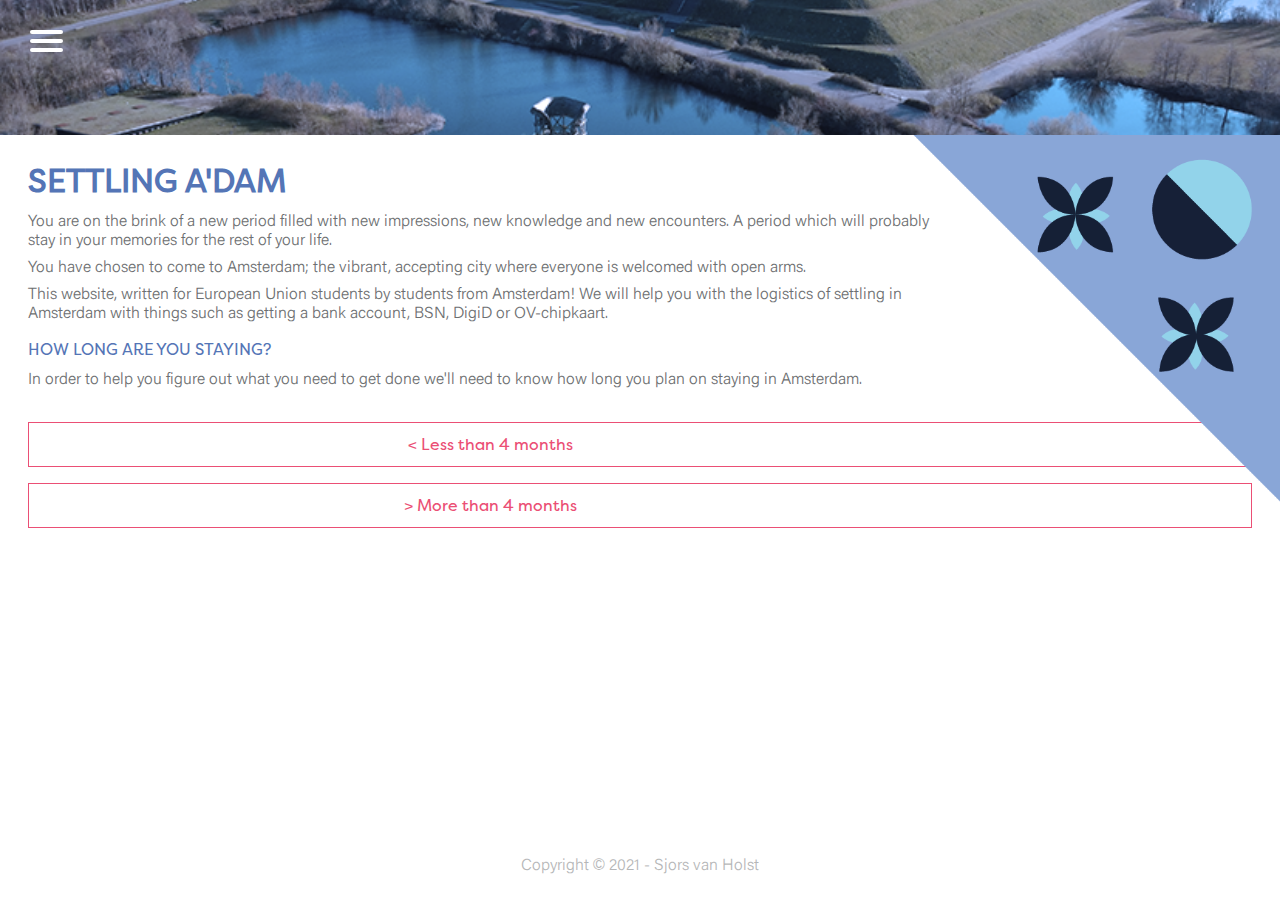
<file: index.html>
<!DOCTYPE html>
<html lang="en">

<head>
	<meta charset="UTF-8">

	<!-- Don't want search engines to index this page / site -->
	<meta name="robots" content="noindex">
	<meta name="author" content="Sjors van Holst">
	<meta name="viewport" content="width=device-width, initial-scale=1.0">

	<title>Settling A'dam</title>

	<link rel="stylesheet" href="style.css">
</head>

<!-- The body has a class so JavaScript can detect what page we're on and CSS sets a custom header -->

<body class="index">
	<header>
		<nav>
			<input type="checkbox" />

			<span></span>
			<span></span>
			<span></span>

			<ul>
				<li>
					<a href="long.html">
						Staying long
					</a>
				</li>
				<li>
					<a href="short.html">
						Staying short
					</a>
				</li>
				<li>
					<a href="bsn.html">
						BSN
					</a>
				</li>
				<li>
					<a href="digid.html">
						DigiD
					</a>
				</li>
				<li>
					<a href="bank.html">
						Banking
					</a>
				</li>
				<li>
					<a href="insurance.html">
						Insurance
					</a>
				</li>
				<li>
					<a href="ov.html">
						OV-chipkaart
					</a>
				</li>
			</ul>
		</nav>
	</header>

	<main>
		<img src="images/corner.png" alt="Decorative corner image">

		<article>
			<h1>Settling A'dam</h1>

			<p>
				You are on the brink of a new period filled with new impressions, new knowledge and new encounters. A period
				which will probably stay in your memories for the rest of your life.
			</p>

			<p>
				You have chosen to come to Amsterdam; the vibrant, accepting city where everyone is welcomed with open arms.
			</p>

			<p>
				This website, written for European Union students by students from Amsterdam! We will help you with the
				logistics of settling in Amsterdam with things such as getting a bank account, BSN, DigiD or OV-chipkaart.
			</p>

			<section>
				<h2>How long are you staying?</h2>

				<p>
					In order to help you figure out what you need to get done we'll need to know how long you plan on staying in
					Amsterdam.
				</p>

				<!-- I know we're not big fans of classes but I feel like there really is no need to make this element page specific -->
				<a class="button" href="short.html">&lt; Less than 4 months</a>
				<a class="button" href="long.html">&gt; More than 4 months</a>
			</section>
		</article>
	</main>

	<footer>
		Copyright © 2021 - Sjors van Holst
	</footer>
</body>

</html>
</file>
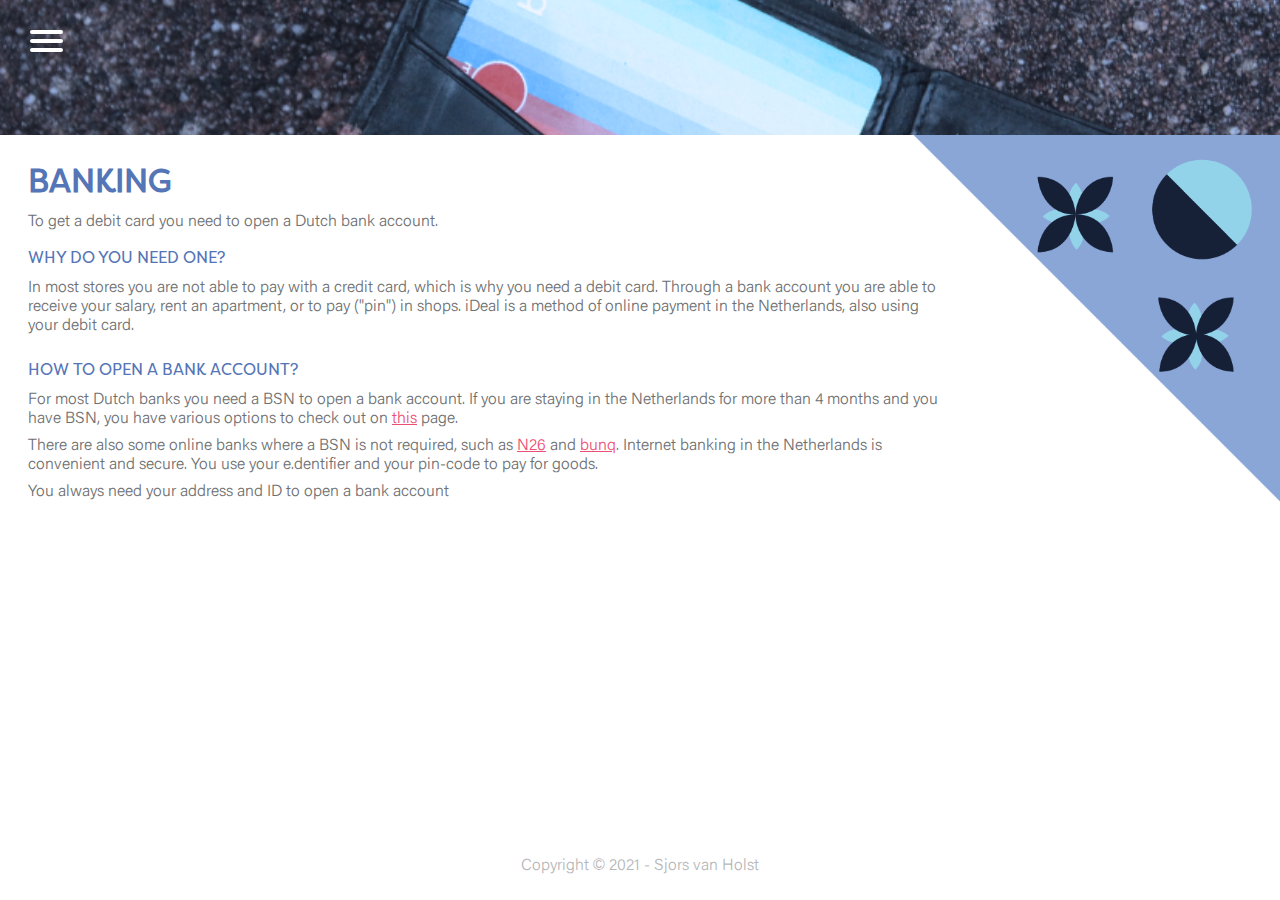
<file: bank.html>
<!DOCTYPE html>
<html lang="en">

<head>
	<meta charset="UTF-8">

	<!-- Don't want search engines to index this page / site -->
	<meta name="robots" content="noindex">
	<meta name="author" content="Sjors van Holst">
	<meta name="viewport" content="width=device-width, initial-scale=1.0">

	<title>Banking</title>

	<link rel="stylesheet" href="style.css">
</head>

<!-- The body has a class so JavaScript can detect what page we're on and CSS sets a custom header -->

<body class="bank">
	<header>
		<nav>
			<input type="checkbox" />

			<span></span>
			<span></span>
			<span></span>

			<ul>
				<li>
					<a href="long.html">
						Staying long
					</a>
				</li>
				<li>
					<a href="short.html">
						Staying short
					</a>
				</li>
				<li>
					<a href="bsn.html">
						BSN
					</a>
				</li>
				<li>
					<a href="digid.html">
						DigiD
					</a>
				</li>
				<li class="active">
					<a href="bank.html">
						Banking
					</a>
				</li>
				<li>
					<a href="insurance.html">
						Insurance
					</a>
				</li>
				<li>
					<a href="ov.html">
						OV-chipkaart
					</a>
				</li>
			</ul>
		</nav>
	</header>

	<main>
		<img src="images/corner.png" alt="Decorative corner image">

		<article>
			<h1>Banking</h1>

			<p>
				To get a debit card you need to open a Dutch bank account.
			</p>

			<section>
				<h2>Why do you need one?</h2>

				<p>In most stores you are not able to pay with a credit card, which is why you need a debit card. Through a bank
					account you are able to receive your salary, rent an apartment, or to pay ("pin") in shops. iDeal is a method
					of online payment in the Netherlands, also using your debit card.</p>
			</section>

			<section>
				<h2>How to open a bank account?</h2>

				<p>
					For most Dutch banks you need a BSN to open a bank account. If you are staying in the Netherlands for more
					than 4 months and you have BSN, you have various options to check out on <a
						href="https://www.amsterdamtips.com/open-dutch-bank-account">this</a> page.
				</p>

				<p>
					There are also some online banks where a BSN is not required, such as <a href="https://n26.com/en-eu">N26</a>
					and <a href="https://www.bunq.com">bunq</a>. Internet banking in the Netherlands is convenient and secure. You
					use your e.dentifier and your pin-code to pay for goods.
				</p>

				<p>You always need your address and ID to open a bank account</p>
			</section>
		</article>
	</main>

	<footer>
		Copyright © 2021 - Sjors van Holst
	</footer>
</body>

</html>
</file>
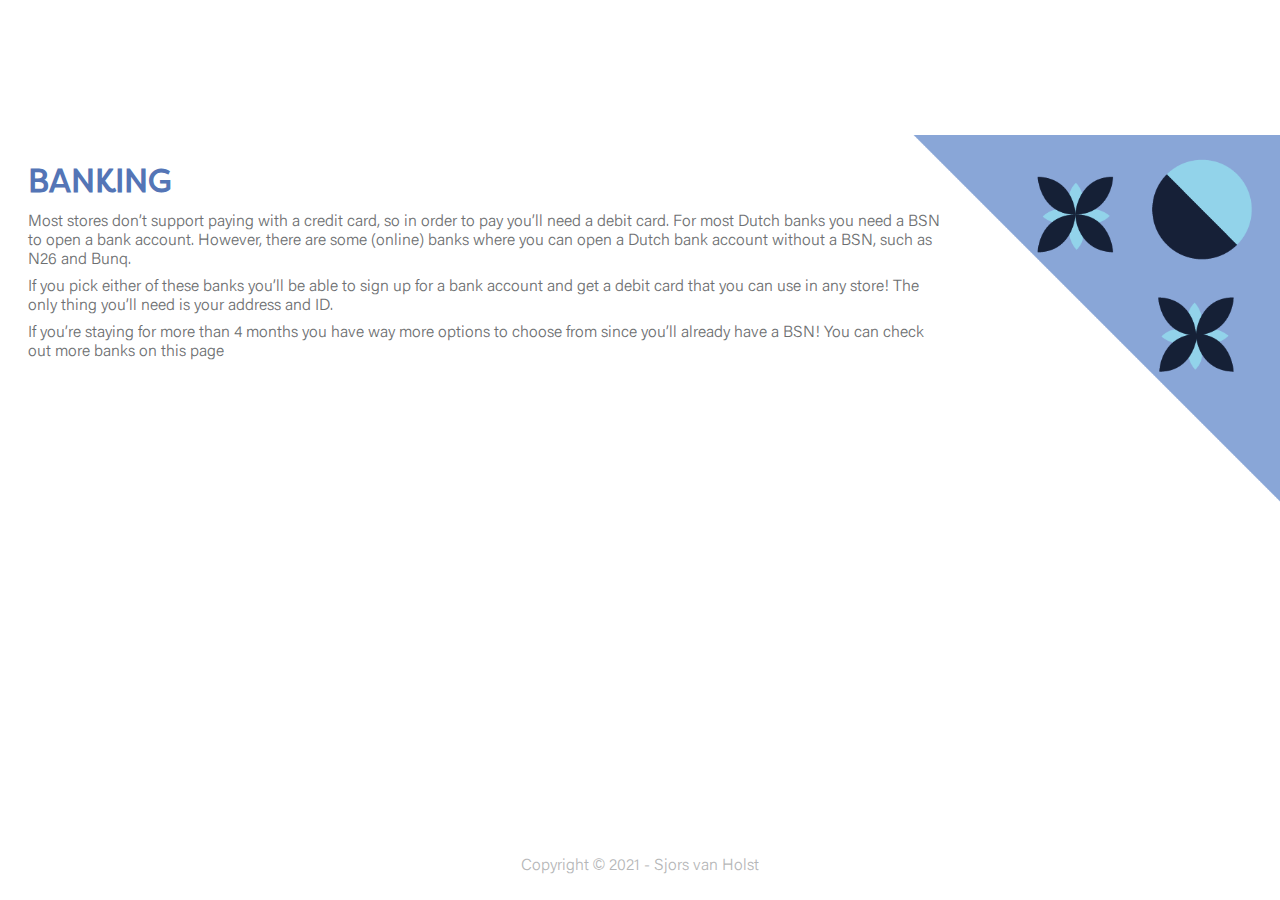
<file: banking.html>
<!DOCTYPE html>
<html lang="en">

<head>
	<meta charset="UTF-8">
	<meta name="viewport" content="width=device-width, initial-scale=1.0">

	<title>DigiD</title>

	<link rel="stylesheet" href="css/styles.css">
</head>

<body>
	<header>
		<nav>
			<input type="checkbox" />

			<span></span>
			<span></span>
			<span></span>

			<ul>
				<li>
					<a href="long.html">
						Long stay
					</a>
				</li>
				<li>
					<a href="short.html">
						Short stay
					</a>
				</li>
				<li>
					<a href="bsn.html">
						BSN
					</a>
				</li>
				<li>
					<a href="digid.html">
						DigiD
					</a>
				</li>
				<li class="active">
					<a href="banking.html">
						Banking
					</a>
				</li>
				<li>
					<a href="insurance.html">
						Insurance
					</a>
				</li>
				<li>
					<a href="ov.html">
						OV-chipkaart
					</a>
				</li>
			</ul>
		</nav>
	</header>

	<main>
		<img src="images/corner.png" alt="Decorative corner image">

		<article>
			<h1>Banking</h1>

			<p>
				Most stores don’t support paying with a credit card, so in order to pay you’ll need a debit card. For most
				Dutch
				banks you need a BSN to open a bank account. However, there are some (online) banks where you can open a Dutch
				bank account without a BSN, such as N26 and Bunq.
			</p>

			<p>
				If you pick either of these banks you’ll be able to sign up for a bank account and get a debit card that you
				can
				use in any store! The only thing you’ll need is your address and ID.
			</p>

			<p>
				If you’re staying for more than 4 months you have way more options to choose from since you’ll already have a
				BSN! You can check out more banks on this page
			</p>
		</article>
	</main>

	<footer>
		Copyright © 2021 - Sjors van Holst
	</footer>
</body>

</html>
</file>
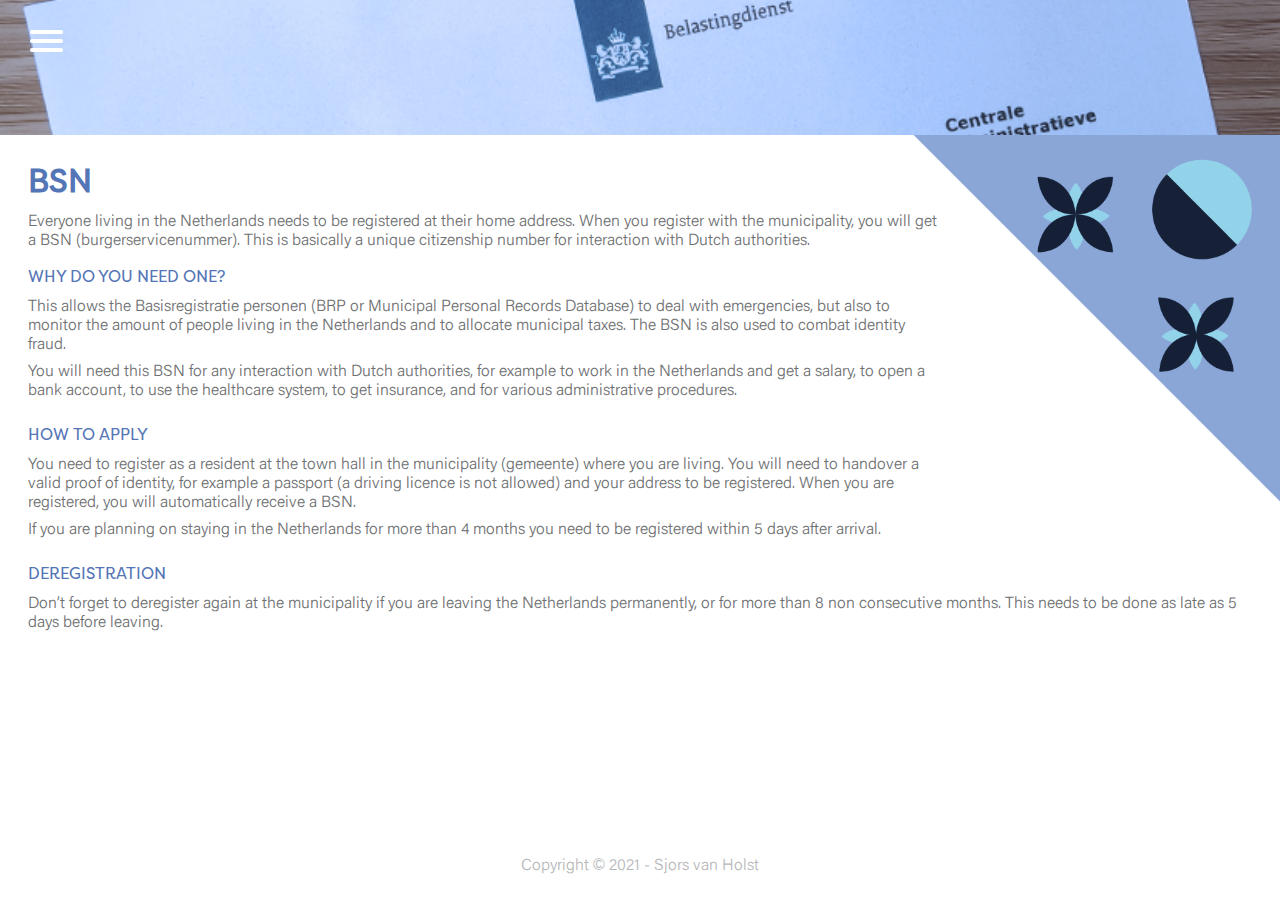
<file: bsn.html>
<!DOCTYPE html>
<html lang="en">

<head>
	<meta charset="UTF-8">

	<!-- Don't want search engines to index this page / site -->
	<meta name="robots" content="noindex">
	<meta name="author" content="Sjors van Holst">
	<meta name="viewport" content="width=device-width, initial-scale=1.0">

	<title>BSN</title>

	<link rel="stylesheet" href="style.css">
</head>

<!-- The body has a class so JavaScript can detect what page we're on and CSS sets a custom header -->

<body class="bsn">
	<header>
		<nav>
			<input type="checkbox" />

			<span></span>
			<span></span>
			<span></span>

			<ul>
				<li>
					<a href="long.html">
						Staying long
					</a>
				</li>
				<li>
					<a href="short.html">
						Staying short
					</a>
				</li>
				<li class="active">
					<a href="bsn.html">
						BSN
					</a>
				</li>
				<li>
					<a href="digid.html">
						DigiD
					</a>
				</li>
				<li>
					<a href="bank.html">
						Banking
					</a>
				</li>
				<li>
					<a href="insurance.html">
						Insurance
					</a>
				</li>
				<li>
					<a href="ov.html">
						OV-chipkaart
					</a>
				</li>
			</ul>
		</nav>
	</header>

	<main>
		<img src="images/corner.png" alt="Decorative corner image">

		<article>
			<h1>BSN</h1>

			<p>
				Everyone living in the Netherlands needs to be registered at their home address. When you register with the
				municipality, you will get a BSN (burgerservicenummer). This is basically a unique citizenship number for
				interaction with Dutch authorities.
			</p>

			<section>
				<h2>Why do you need one?</h2>

				<p>
					This allows the Basisregistratie personen (BRP or Municipal Personal Records Database) to deal with
					emergencies, but also to monitor the amount of people living in the Netherlands and to allocate municipal
					taxes. The BSN is also used to combat identity fraud.
				</p>

				<p>
					You will need this BSN for any interaction with Dutch authorities, for example to work in the Netherlands and
					get a salary, to open a bank account, to use the healthcare system, to get insurance, and for various
					administrative procedures.
				</p>
			</section>

			<section>
				<h2>How to apply</h2>

				<p>
					You need to register as a resident at the town hall in the municipality (gemeente) where you are living. You
					will need to handover a valid proof of identity, for example a passport (a driving licence is not allowed) and
					your address to be registered. When you are registered, you will automatically receive a BSN.
				</p>

				<p>
					If you are planning on staying in the Netherlands for more than 4 months you need to be registered within 5
					days after arrival.
				</p>
			</section>

			<section>
				<h2>Deregistration</h2>

				<p>
					Don’t forget to deregister again at the municipality if you are leaving the Netherlands permanently, or for
					more than 8 non consecutive months. This needs to be done as late as 5 days before leaving.
				</p>
			</section>
		</article>
	</main>

	<footer>
		Copyright © 2021 - Sjors van Holst
	</footer>
</body>

</html>
</file>
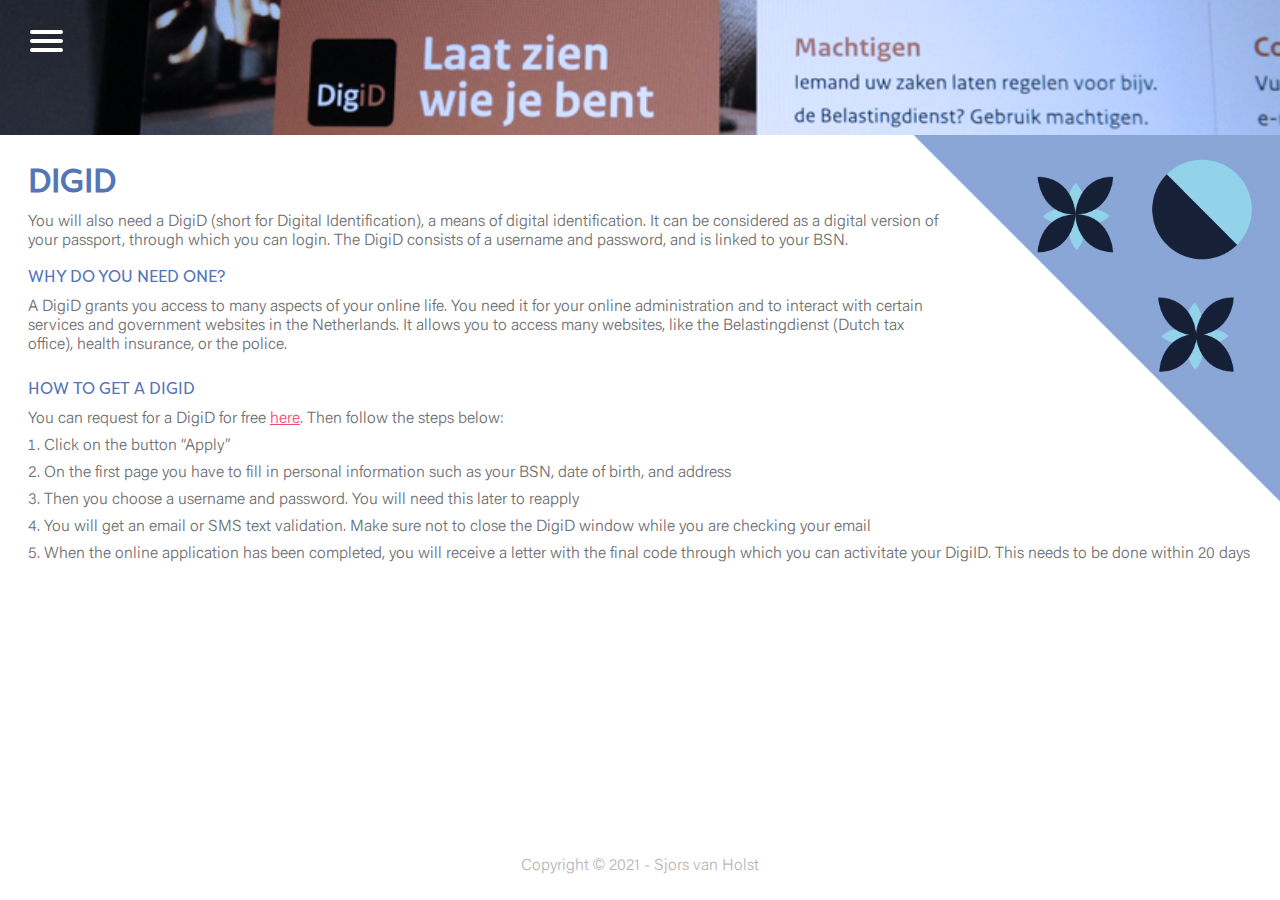
<file: digid.html>
<!DOCTYPE html>
<html lang="en">

<head>
	<meta charset="UTF-8">

	<!-- Don't want search engines to index this page / site -->
	<meta name="robots" content="noindex">
	<meta name="author" content="Sjors van Holst">
	<meta name="viewport" content="width=device-width, initial-scale=1.0">

	<title>DigiD</title>

	<link rel="stylesheet" href="style.css">
</head>

<!-- The body has a class so JavaScript can detect what page we're on and CSS sets a custom header -->

<body class="digid">
	<header>
		<nav>
			<input type="checkbox" />

			<span></span>
			<span></span>
			<span></span>

			<ul>
				<li>
					<a href="long.html">
						Staying long
					</a>
				</li>
				<li>
					<a href="short.html">
						Staying short
					</a>
				</li>
				<li>
					<a href="bsn.html">
						BSN
					</a>
				</li>
				<li class="active">
					<a href="digid.html">
						DigiD
					</a>
				</li>
				<li>
					<a href="bank.html">
						Banking
					</a>
				</li>
				<li>
					<a href="insurance.html">
						Insurance
					</a>
				</li>
				<li>
					<a href="ov.html">
						OV-chipkaart
					</a>
				</li>
			</ul>
		</nav>
	</header>

	<main>
		<img src="images/corner.png" alt="Decorative corner image">

		<article>
			<h1>DigiD</h1>

			<p>
				You will also need a DigiD (short for Digital Identification), a means of digital identification. It can be
				considered as a digital version of your passport, through which you can login. The DigiD consists of a username
				and password, and is linked to your BSN.
			</p>

			<section>
				<h2>Why do you need one?</h2>

				<p>
					A DigiD grants you access to many aspects of your online life. You need it for your online administration and
					to interact with certain services and government websites in the Netherlands. It allows you to access many
					websites, like the Belastingdienst (Dutch tax office), health insurance, or the police.
				</p>
			</section>

			<section>
				<h2>How to get a DigiD</h2>

				<p>
					You can request for a DigiD for free <a href="https://www.digid.nl/en">here</a>. Then follow the steps below:
				</p>

				<ol>
					<li>Click on the button “Apply”</li>
					<li>On the first page you have to fill in personal information such as your BSN, date of birth, and address
					</li>
					<li>Then you choose a username and password. You will need this later to reapply</li>
					<li>You will get an email or SMS text validation. Make sure not to close the DigiD window while you are
						checking your email</li>
					<li>When the online application has been completed, you will receive a letter with the final code through
						which you can activitate your DigiID. This needs to be done within 20 days</li>
				</ol>
			</section>
		</article>
	</main>

	<footer>
		Copyright © 2021 - Sjors van Holst
	</footer>
</body>

</html>
</file>
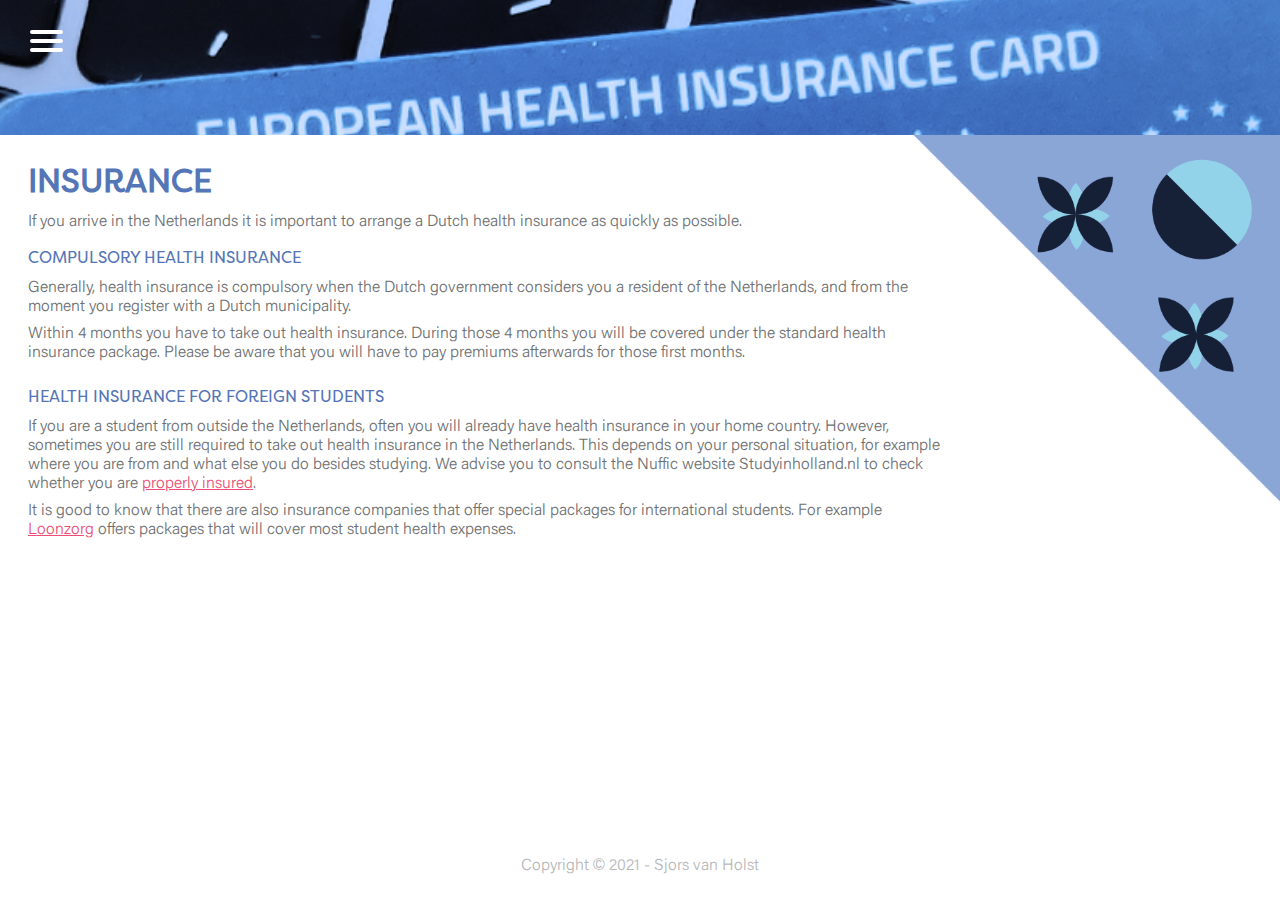
<file: insurance.html>
<!DOCTYPE html>
<html lang="en">

<head>
	<meta charset="UTF-8">

	<!-- Don't want search engines to index this page / site -->
	<meta name="robots" content="noindex">
	<meta name="author" content="Sjors van Holst">
	<meta name="viewport" content="width=device-width, initial-scale=1.0">

	<title>Insurance</title>

	<link rel="stylesheet" href="style.css">
</head>

<!-- The body has a class so JavaScript can detect what page we're on and CSS sets a custom header -->

<body class="insurance">
	<header>
		<nav>
			<input type="checkbox" />

			<span></span>
			<span></span>
			<span></span>

			<ul>
				<li>
					<a href="long.html">
						Staying long
					</a>
				</li>
				<li>
					<a href="short.html">
						Staying short
					</a>
				</li>
				<li>
					<a href="bsn.html">
						BSN
					</a>
				</li>
				<li>
					<a href="digid.html">
						DigiD
					</a>
				</li>
				<li>
					<a href="bank.html">
						Banking
					</a>
				</li>
				<li class="active">
					<a href="insurance.html">
						Insurance
					</a>
				</li>
				<li>
					<a href="ov.html">
						OV-chipkaart
					</a>
				</li>
			</ul>
		</nav>
	</header>

	<main>
		<img src="images/corner.png" alt="Decorative corner image">

		<article>
			<h1>Insurance</h1>

			<p>
				If you arrive in the Netherlands it is important to arrange a Dutch health insurance as quickly as possible.
			</p>

			<section>
				<h2>Compulsory health insurance</h2>

				<p>Generally, health insurance is compulsory when the Dutch government considers you a resident of the
					Netherlands, and from the moment you register with a Dutch municipality.</p>

				<p>Within 4 months you have to take out health insurance. During those 4 months you will be covered under the
					standard health insurance package. Please be aware that you will have to pay premiums afterwards for those
					first months.</p>
			</section>

			<section>
				<h2>Health insurance for foreign students</h2>

				<p>If you are a student from outside the Netherlands, often you will already have health insurance in your home
					country. However, sometimes you are still required to take out health insurance in the Netherlands. This
					depends on your personal situation, for example where you are from and what else you do besides studying. We
					advise you to consult the Nuffic website Studyinholland.nl to check whether you are <a
						href="https://www.studyinholland.nl/plan-your-stay/insurance">properly insured</a>.</p>

				<p>It is good to know that there are also insurance companies that offer special packages for international
					students. For example <a href="http://www.loonzorg.com/students">Loonzorg</a> offers packages that will cover
					most student health expenses.</p>
			</section>
		</article>
	</main>

	<footer>
		Copyright © 2021 - Sjors van Holst
	</footer>
</body>

</html>
</file>
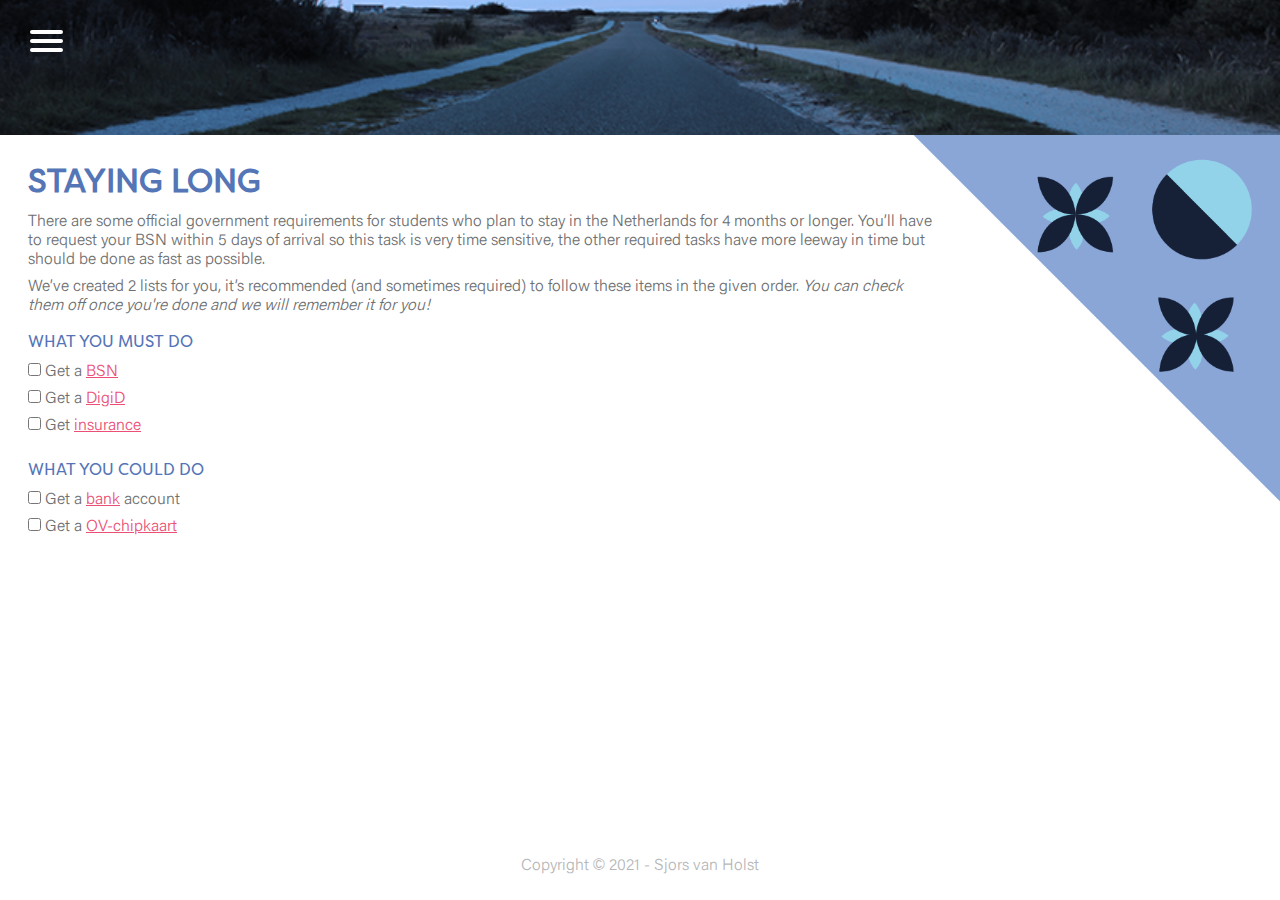
<file: long.html>
<!DOCTYPE html>
<html lang="en">

<head>
	<meta charset="UTF-8">

	<!-- Don't want search engines to index this page / site -->
	<meta name="robots" content="noindex">
	<meta name="author" content="Sjors van Holst">
	<meta name="viewport" content="width=device-width, initial-scale=1.0">

	<title>Staying long</title>

	<script src="script.js"></script>

	<link rel="stylesheet" href="style.css">
</head>

<!-- The body has a class so JavaScript can detect what page we're on and CSS sets a custom header -->

<body class="long">
	<header>
		<nav>
			<input type="checkbox" />

			<span></span>
			<span></span>
			<span></span>

			<ul>
				<li class="active">
					<a href="long.html">
						Staying long
					</a>
				</li>
				<li>
					<a href="short.html">
						Staying short
					</a>
				</li>
				<li>
					<a href="bsn.html">
						BSN
					</a>
				</li>
				<li>
					<a href="digid.html">
						DigiD
					</a>
				</li>
				<li>
					<a href="bank.html">
						Banking
					</a>
				</li>
				<li>
					<a href="insurance.html">
						Insurance
					</a>
				</li>
				<li>
					<a href="ov.html">
						OV-chipkaart
					</a>
				</li>
			</ul>
		</nav>
	</header>

	<main>
		<img src="images/corner.png" alt="Decorative corner image">

		<article>
			<h1>Staying long</h1>

			<p>
				There are some official government requirements for students who plan to stay in the Netherlands for 4 months or
				longer. You’ll have to request your BSN within 5 days of arrival so this task is very time sensitive, the other
				required tasks have more leeway in time but should be done as fast as possible.
			</p>

			<p>
				We’ve created 2 lists for you, it’s recommended (and sometimes required) to follow these items in the given
				order. <i>You can check them off once you're done and we will remember it for you!</i>
			</p>

			<section>
				<h2>What you must do</h2>

				<!-- These ID's are only used in the script.js file and not in CSS -->
				<ul>
					<li>
						<label>
							<input type="checkbox" id="bsn">
							Get a <a href="bsn.html">BSN</a>
						</label>
					</li>
					<li>
						<label>
							<input type="checkbox" id="digid">
							Get a <a href="digid.html">DigiD</a>
						</label>
					</li>
					<li>
						<label>
							<input type="checkbox" id="insurance">
							Get <a href="insurance.html">insurance</a>
						</label>
					</li>
				</ul>
			</section>

			<section>
				<h2>What you could do</h2>

				<!-- These ID's are only used in the script.js file and not in CSS -->
				<ul>
					<li>
						<label>
							<input type="checkbox" id="bank">
							Get a <a href="bank.html">bank</a> account
						</label>
					</li>
					<li>
						<label>
							<input type="checkbox" id="ov">
							Get a <a href="ov.html">OV-chipkaart</a>
						</label>
					</li>
				</ul>
			</section>
		</article>
	</main>

	<footer>
		Copyright © 2021 - Sjors van Holst
	</footer>
</body>

</html>
</file>
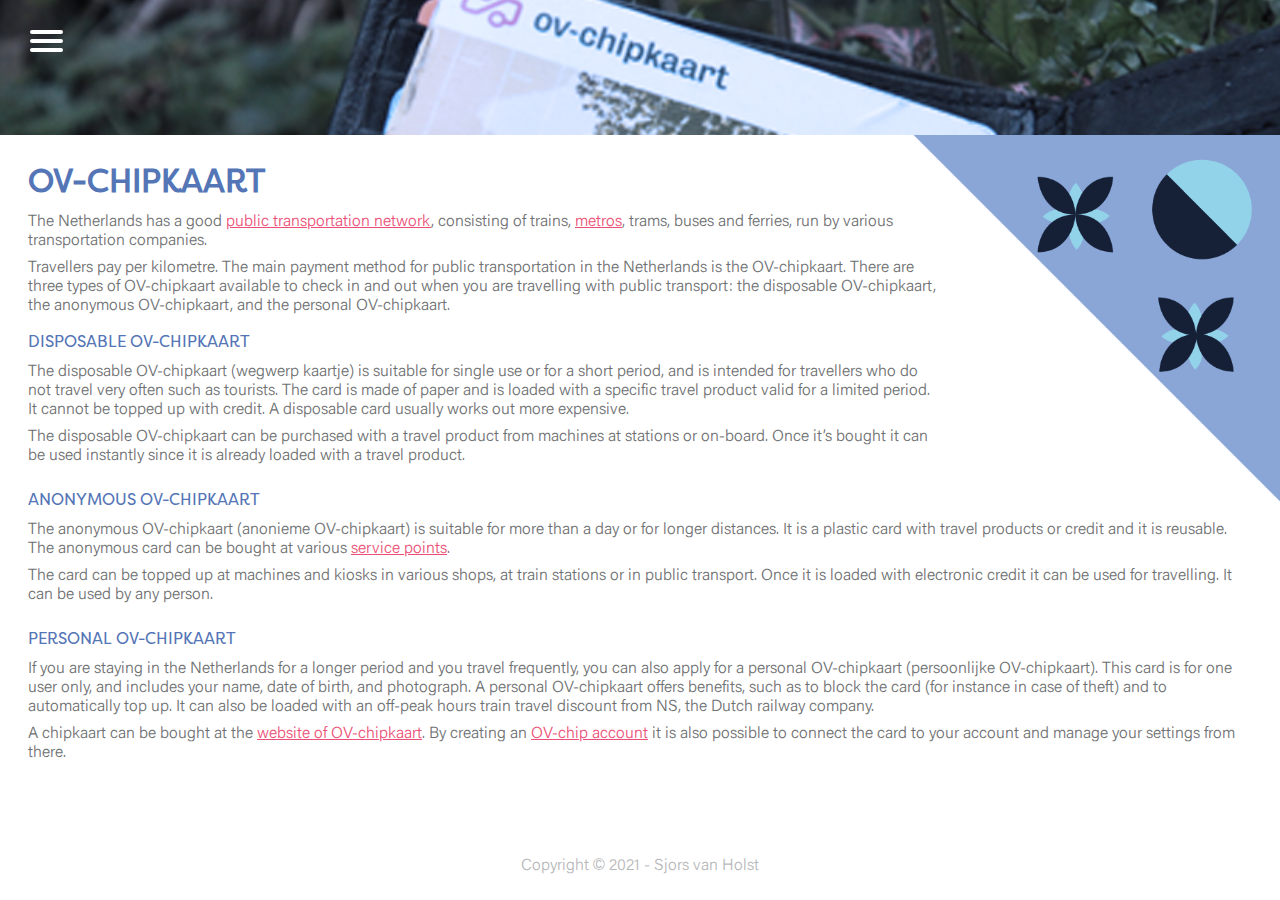
<file: ov.html>
<!DOCTYPE html>
<html lang="en">

<head>
	<meta charset="UTF-8">

	<!-- Don't want search engines to index this page / site -->
	<meta name="robots" content="noindex">
	<meta name="author" content="Sjors van Holst">
	<meta name="viewport" content="width=device-width, initial-scale=1.0">

	<title>OV-chipkaart</title>

	<link rel="stylesheet" href="style.css">
</head>

<!-- The body has a class so JavaScript can detect what page we're on and CSS sets a custom header -->

<body class="ov">
	<header>
		<nav>
			<input type="checkbox" />

			<span></span>
			<span></span>
			<span></span>

			<ul>
				<li>
					<a href="long.html">
						Staying long
					</a>
				</li>
				<li>
					<a href="short.html">
						Staying short
					</a>
				</li>
				<li>
					<a href="bsn.html">
						BSN
					</a>
				</li>
				<li>
					<a href="digid.html">
						DigiD
					</a>
				</li>
				<li>
					<a href="bank.html">
						Banking
					</a>
				</li>
				<li>
					<a href="insurance.html">
						Insurance
					</a>
				</li>
				<li class="active">
					<a href="ov.html">
						OV-chipkaart
					</a>
				</li>
			</ul>
		</nav>
	</header>

	<main>
		<img src="images/corner.png" alt="Decorative corner image">

		<article>
			<h1>OV-chipkaart</h1>

			<p>
				The Netherlands has a good <a href="https://www.iamexpat.nl/expat-info/transportation/dutch-public-transportation">public transportation network</a>, consisting of trains, <a href="https://www.iamexpat.nl/expat-info/transportation/dutch-public-transportation/metro">metros</a>, trams, buses and ferries, run by various transportation companies. 
			</p>

			<p>
				Travellers pay per kilometre. The main payment method for public transportation in the Netherlands is the OV-chipkaart. There are three types of OV-chipkaart available to check in and out when you are travelling with public transport: the disposable OV-chipkaart, the anonymous OV-chipkaart, and the personal OV-chipkaart. 
			</p>

			<section>
				<h2>Disposable OV-chipkaart</h2>

				<p>
					The disposable OV-chipkaart (wegwerp kaartje) is suitable for single use or for a short period, and is intended for travellers who do not travel very often such as tourists. The card is made of paper and is loaded with a specific travel product valid for a limited period. It cannot be topped up with credit. A disposable card usually works out more expensive.
				</p>

				<p>
					The disposable OV-chipkaart can be purchased with a travel product from machines at stations or on-board. Once it’s bought it can be used instantly since it is already loaded with a travel product.
				</p>
			</section>

			<section>
				<h2>Anonymous OV-chipkaart</h2>

				<p>
					The anonymous OV-chipkaart (anonieme OV-chipkaart) is suitable for more than a day or for longer distances. It is a plastic card with travel products or credit and it is reusable. The anonymous card can be bought at various <a href="https://www.ov-chipkaart.nl/service-and-contact/service-points-finder.htm">service points</a>. 
				</p>

				<p>
					The card can be topped up at machines and kiosks in various shops, at train stations or in public transport. Once it is loaded with electronic credit it can be used for travelling. It can be used by any person. 
				</p>
			</section>

			<section>
				<h2>Personal OV-chipkaart</h2>

				<p>
					If you are staying in the Netherlands for a longer period and you travel frequently, you can also apply for a personal OV-chipkaart (persoonlijke OV-chipkaart). This card is for one user only, and includes your name, date of birth, and photograph. A personal OV-chipkaart offers benefits, such as to block the card (for instance in case of theft) and to automatically top up. It can also be loaded with an off-peak hours train travel discount from NS, the Dutch railway company. 
				</p>

				<p>
					A chipkaart can be bought at the <a href="https://www.ov-chipkaart.nl/purchase-an-ov-chipkaart.htm">website of OV-chipkaart</a>. By creating an <a href="https://login.ov-chipkaart.nl/authenticationendpoint/register.do?_ga=2.9053488.420179515.1636661837-1994029372.1636661837">OV-chip account</a> it is also possible to connect the card to your account and manage your settings from there.
				</p>
			</section>
		</article>
	</main>

	<footer>
		Copyright © 2021 - Sjors van Holst
	</footer>
</body>

</html>
</file>
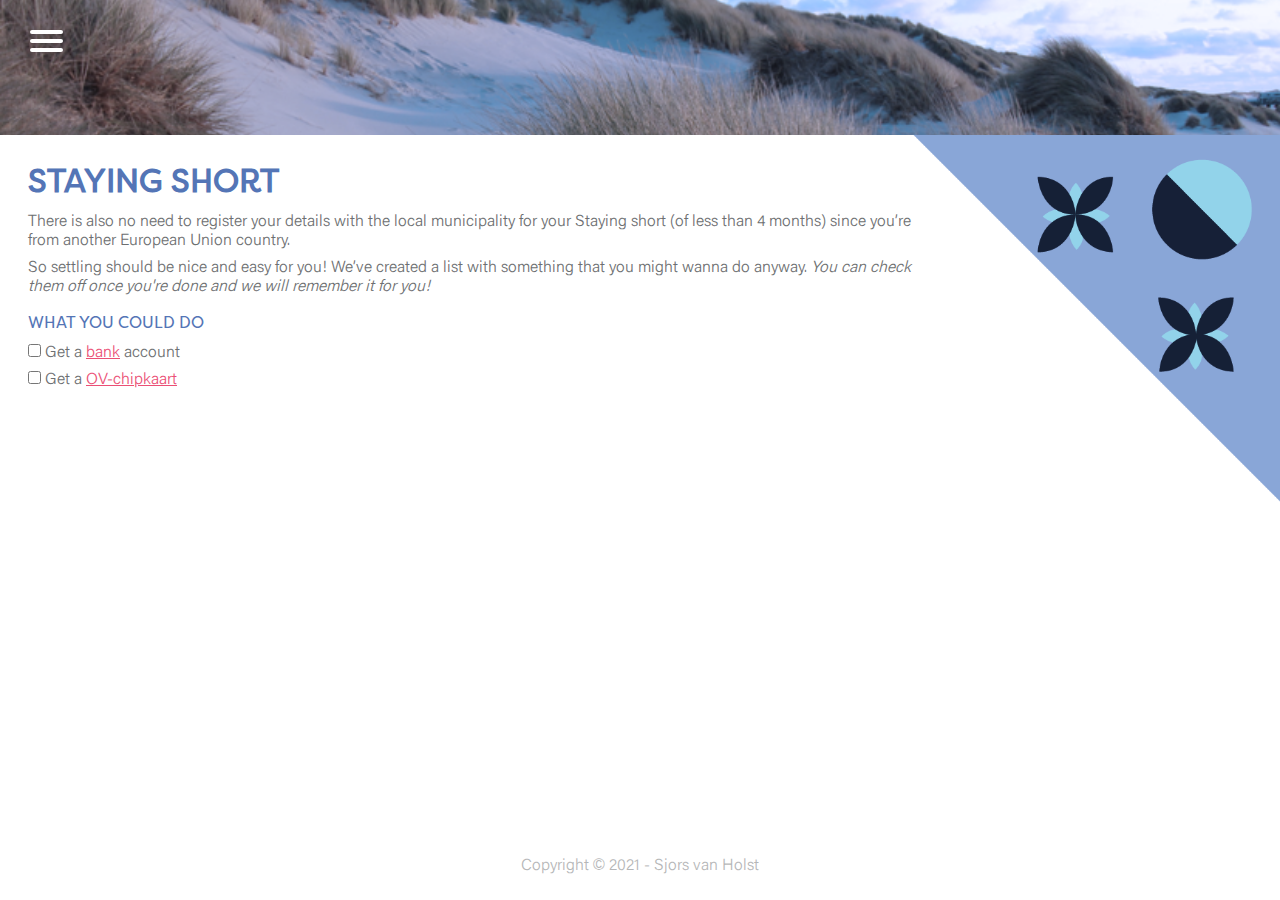
<file: short.html>
<!DOCTYPE html>
<html lang="en">

<head>
	<meta charset="UTF-8">

	<!-- Don't want search engines to index this page / site -->
	<meta name="robots" content="noindex">
	<meta name="author" content="Sjors van Holst">
	<meta name="viewport" content="width=device-width, initial-scale=1.0">

	<title>Staying short</title>

	<script src="script.js"></script>

	<link rel="stylesheet" href="style.css">
</head>

<!-- The body has a class so JavaScript can detect what page we're on and CSS sets a custom header -->

<body class="short">
	<header>
		<nav>
			<input type="checkbox" />

			<span></span>
			<span></span>
			<span></span>

			<ul>
				<li>
					<a href="long.html">
						Staying long
					</a>
				</li>
				<li class="active">
					<a href="short.html">
						Staying short
					</a>
				</li>
				<li>
					<a href="bsn.html">
						BSN
					</a>
				</li>
				<li>
					<a href="digid.html">
						DigiD
					</a>
				</li>
				<li>
					<a href="bank.html">
						Banking
					</a>
				</li>
				<li>
					<a href="insurance.html">
						Insurance
					</a>
				</li>
				<li>
					<a href="ov.html">
						OV-chipkaart
					</a>
				</li>
			</ul>
		</nav>
	</header>

	<main>
		<img src="images/corner.png" alt="Decorative corner image">

		<article>
			<h1>Staying short</h1>

			<p>
				There is also no need to register your details with the local municipality for your Staying short (of less than
				4 months) since you’re from another European Union country.
			</p>

			<p>
				So settling should be nice and easy for you! We’ve created a list with something that you might wanna do anyway.
				<i>You can check them off once you're done and we will remember it for you!</i>
			</p>

			<section>
				<h2>What you could do</h2>

				<!-- These ID's are only used in the script.js file and not in CSS -->
				<ul>
					<li>
						<label>
							<input type="checkbox" id="bank">
							Get a <a href="ov.html">bank</a> account
						</label>
					</li>

					<li>
						<label>
							<input type="checkbox" id="ov">
							Get a <a href="ov.html">OV-chipkaart</a>
						</label>
					</li>
				</ul>
			</section>
		</article>
	</main>

	<footer>
		Copyright © 2021 - Sjors van Holst
	</footer>
</body>

</html>
</file>
<file: style.css>
@font-face {
  font-family: "FilsonPro";
  src: url("./assets/FilsonProRegular.otf");
  font-style: normal;
  font-weight: 300;
}

@font-face {
  font-family: "AcuminVariable";
  src: url("./assets/AcuminVariableConcept.otf");
  font-style: normal;
  font-weight: 300;
}

* {
  margin: 0px;
  padding: 0px;
  box-sizing: border-box;
}

html,
body {
  min-height: 100vh;
}

body {
  display: flex;
  position: relative;
  flex-direction: column;
}

header {
  height: 15vh;
  background-size: cover;
  background-repeat: no-repeat;
  background-position: center;
}

.insurance header {
  background-image: url("./images/banners/insurance_blue.png ");
}

.digid header {
  background-image: url("./images/banners/digid_blue.png");
}

.index header {
  background-image: url("./images/banners/index_blue.png");
}

.short header {
  background-image: url("./images/banners/short_blue.png ");
}

.long header {
  background-image: url("./images/banners/long_blue.png");
}

.bank header {
  background-image: url("./images/banners/bank_blue.png");
}

.bsn header {
  background-image: url("./images/banners/bsn_blue.png");
}

.ov header {
  background-image: url("./images/banners/ov_blue.png");
}

footer {
  color: #6d6f71;
  margin: auto 0 0;
  opacity: 0.5;
  padding: 0.5rem 0 1.5rem;

  font-size: 1em;
  text-align: center;
  font-weight: 100;
  font-family: "AcuminVariable", sans-serif;
}

h1,
h2 {
  font-size: 2em;
  font-weight: 700;
  font-family: "FilsonPro", sans-serif;
  text-transform: uppercase;

  color: #5475b6;
  margin: 0 0 0.75rem;
}

h2 {
  font-size: 1rem;
  font-weight: 100;
}

p,
ul,
ol {
  font-size: 1em;
  font-family: "AcuminVariable", sans-serif;

  color: #6d6f71;
  margin: 0 0 0.5em;
}

/* Inspired by / modified from https://codepen.io/erikterwan/pen/EVzeRP */

nav {
  width: 100vw;
  display: block;
  padding: 1.85rem;
}

nav a {
  color: #051838;
  transition: color 0.3s ease;
  text-decoration: none;
}

nav input {
  top: -7px;
  left: -5px;
  width: 40px;
  height: 32px;
  margin: 1.85rem;
  display: block;
  position: absolute;

  cursor: pointer;
  opacity: 0;
  z-index: 3;
}

nav span {
  width: 33px;
  height: 4px;
  margin: 0 0 5px;
  display: block;
  position: relative;
  background: #fff;

  z-index: 2;
  border-radius: 3px;
  transform-origin: 4px 0px;

  transition: transform 0.5s cubic-bezier(0.77, 0.2, 0.05, 1),
    background 0.5s cubic-bezier(0.77, 0.2, 0.05, 1), opacity 0.55s ease;
}

nav span:first-child {
  transform-origin: 0% 0%;
}
nav span:nth-last-child(2) {
  transform-origin: 0% 100%;
}

nav input:checked ~ span {
  opacity: 1;
  transform: rotate(45deg) translate(-2px, -1px);
  background: #5475b6;
}

nav input:checked ~ span:nth-last-child(3) {
  opacity: 0;
  transform: rotate(0deg) scale(0.2, 0.2);
}

nav input:checked ~ span:nth-last-child(2) {
  transform: rotate(-45deg) translate(0, -1px);
}

nav ul {
  top: 0;
  left: 0;
  right: 0;
  bottom: 0;
  margin: 0;
  padding: 4.25rem 1.75rem;
  position: absolute;

  z-index: 1;
  background: #fff;
  list-style-type: none;
  transform-origin: 0% 0%;

  transform: translate(-100%, 0);
  transition: transform 0.35s cubic-bezier(0.77, 0.2, 0.05, 1);

  background-size: 10vw;
  background-image: url("./images/sidebar.png");
  background-repeat: repeat-y;
  background-position: right;
}

nav ul li {
  padding: 10px 0;
  font-size: 18px;
}

nav ul li:nth-of-type(1) a,
nav ul li:nth-of-type(2) a {
  font-size: 24px;
}

nav input:checked ~ ul {
  transform: none;
}

/* Made using https://css-tricks.com/styling-underlines-web/ */

nav ul .active a {
  border-bottom: 2px solid #5475b6;
  display: inline-block;
  line-height: 0.85;
  text-shadow:
    2px 2px #fff,
    2px -2px #fff,
    -2px 2px #fff,
    -2px -2px #fff;
}

main {
  padding: 1.75rem 1.75rem 0;
}

main img {
  width: 30%;
  float: right;
  margin: -1.75rem -1.75rem 0;
}

main div {
  height: 10vh;
  margin: 1.5rem 0 0.5rem;
  border-radius: 0 1.5rem 0 1.5rem;

  background-size: cover;
  background-repeat: no-repeat;
  background-image: url("./images/header.png");
  background-position: center;
}

main a {
  color: #eb4f75;
}

main a:hover,
main a:active {
  text-decoration: none;
}

main ol {
  padding-left: 1rem;
}

main li {
  margin-bottom: 0.5rem;
}

main ul {
  list-style-type: none;
}

main section {
  padding: 0.5rem 0;
}

/* I know we're not big fans of classes but I feel like there really is no need to make this element page specific */

.button {
  width: 100%;
  color: #eb4f75;
  display: block;

  font-size: 1rem;
  text-align: center;
  font-family: "FilsonPro", sans-serif;
  text-decoration: none;

  margin: 1rem 0;
  border: #eb4f75 1px solid;
  padding: 0.75rem;
  background: transparent;
}

.button:first-of-type {
  margin: 2rem 0 0;
}

.button:hover,
.button:active {
  color: white;
  background: #eb4f75;
}
</file>
<file: css/styles.css>
@font-face {
  font-family: "FilsonPro";
  src: url("../assets/FilsonProRegular.otf");
  font-style: normal;
  font-weight: 300;
}

@font-face {
  font-family: "AcuminVariable";
  src: url("../assets/AcuminVariableConcept.otf");
  font-style: normal;
  font-weight: 300;
}

* {
  margin: 0px;
  padding: 0px;
  box-sizing: border-box;
}

html,
body {
  min-height: 100vh;
}

body {
  display: flex;
  position: relative;
  flex-direction: column;
}

header {
  height: 15vh;
  background-size: cover;
  background-repeat: no-repeat;
  background-position: center;
}

.insurance header {
  background-image: url("../images/banners/insurance_blue.png ");
}

.digid header {
  background-image: url("../images/banners/digid_blue.png");
}

.index header {
  background-image: url("../images/banners/index_blue.png");
}

.short header {
  background-image: url("../images/banners/short_blue.png ");
}

.long header {
  background-image: url("../images/banners/long_blue.png");
}

.bank header {
  background-image: url("../images/banners/bank_blue.png");
}

.bsn header {
  background-image: url("../images/banners/bsn_blue.png");
}

.ov header {
  background-image: url("../images/banners/ov_blue.png");
}

footer {
  color: #6d6f71;
  margin: auto 0 0;
  opacity: 0.5;
  padding: 0.5rem 0 1.5rem;

  font-size: 1em;
  text-align: center;
  font-weight: 100;
  font-family: "AcuminVariable", sans-serif;
}

h1,
h2 {
  font-size: 2em;
  font-weight: 700;
  font-family: "FilsonPro", sans-serif;
  text-transform: uppercase;

  color: #5475b6;
  margin: 0 0 0.75rem;
}

h2 {
  font-size: 1rem;
  font-weight: 100;
}

p,
ul,
ol {
  font-size: 1em;
  font-family: "AcuminVariable", sans-serif;

  color: #6d6f71;
  margin: 0 0 0.5em;
}

nav {
  width: 100vw;
  display: block;
  padding: 1.85rem;
}

nav a {
  color: #051838;
  transition: color 0.3s ease;
  text-decoration: none;
}

nav input {
  top: -7px;
  left: -5px;
  width: 40px;
  height: 32px;
  margin: 1.85rem;
  display: block;
  position: absolute;

  cursor: pointer;
  opacity: 0;
  z-index: 3;
}

nav span {
  width: 33px;
  height: 4px;
  margin: 0 0 5px;
  display: block;
  position: relative;
  background: #fff;

  z-index: 2;
  border-radius: 3px;
  transform-origin: 4px 0px;

  transition: transform 0.5s cubic-bezier(0.77, 0.2, 0.05, 1),
    background 0.5s cubic-bezier(0.77, 0.2, 0.05, 1), opacity 0.55s ease;
}

nav span:first-child {
  transform-origin: 0% 0%;
}
nav span:nth-last-child(2) {
  transform-origin: 0% 100%;
}

nav input:checked ~ span {
  opacity: 1;
  transform: rotate(45deg) translate(-2px, -1px);
  background: #5475b6;
}

nav input:checked ~ span:nth-last-child(3) {
  opacity: 0;
  transform: rotate(0deg) scale(0.2, 0.2);
}

nav input:checked ~ span:nth-last-child(2) {
  transform: rotate(-45deg) translate(0, -1px);
}

nav ul {
  top: 0;
  left: 0;
  right: 0;
  bottom: 0;
  margin: 0;
  padding: 4.25rem 1.75rem;
  position: absolute;

  z-index: 1;
  background: #fff;
  list-style-type: none;
  transform-origin: 0% 0%;

  transform: translate(-100%, 0);
  transition: transform 0.35s cubic-bezier(0.77, 0.2, 0.05, 1);

  background-size: 10vw;
  background-image: url("../images/sidebar.png");
  background-repeat: repeat-y;
  background-position: right;
}

nav ul li {
  padding: 10px 0;
  font-size: 18px;
}

nav ul li:nth-of-type(1) a,
nav ul li:nth-of-type(2) a {
  font-size: 24px;
}

nav input:checked ~ ul {
  transform: none;
}

/* Made using https://css-tricks.com/styling-underlines-web/ */

nav ul .active a {
  border-bottom: 2px solid #5475b6;
  display: inline-block;
  line-height: 0.85;
  text-shadow:
    2px 2px #fff,
    2px -2px #fff,
    -2px 2px #fff,
    -2px -2px #fff;
}

main {
  padding: 1.75rem 1.75rem 0;
}

main img {
  width: 30%;
  float: right;
  margin: -1.75rem -1.75rem 0;
}

main div {
  height: 10vh;
  margin: 1.5rem 0 0.5rem;
  border-radius: 0 1.5rem 0 1.5rem;

  background-size: cover;
  background-repeat: no-repeat;
  background-image: url("../images/header.png");
  background-position: center;
}

main a {
  color: #eb4f75;
}

main a:hover,
main a:active {
  text-decoration: none;
}

main ol {
  padding-left: 1rem;
}

main li {
  margin-bottom: 0.5rem;
}

main ul {
  list-style-type: none;
}

main section {
  padding: 0.5rem 0;
}

.button {
  width: 100%;
  color: #eb4f75;
  display: block;

  font-size: 1rem;
  text-align: center;
  font-family: "FilsonPro", sans-serif;
  text-decoration: none;

  margin: 1rem 0;
  border: #eb4f75 1px solid;
  padding: 0.75rem;
  background: transparent;
}

.button:first-of-type {
  margin: 2rem 0 0;
}

.button:hover,
.button:active {
  color: white;
  background: #eb4f75;
}
</file>
